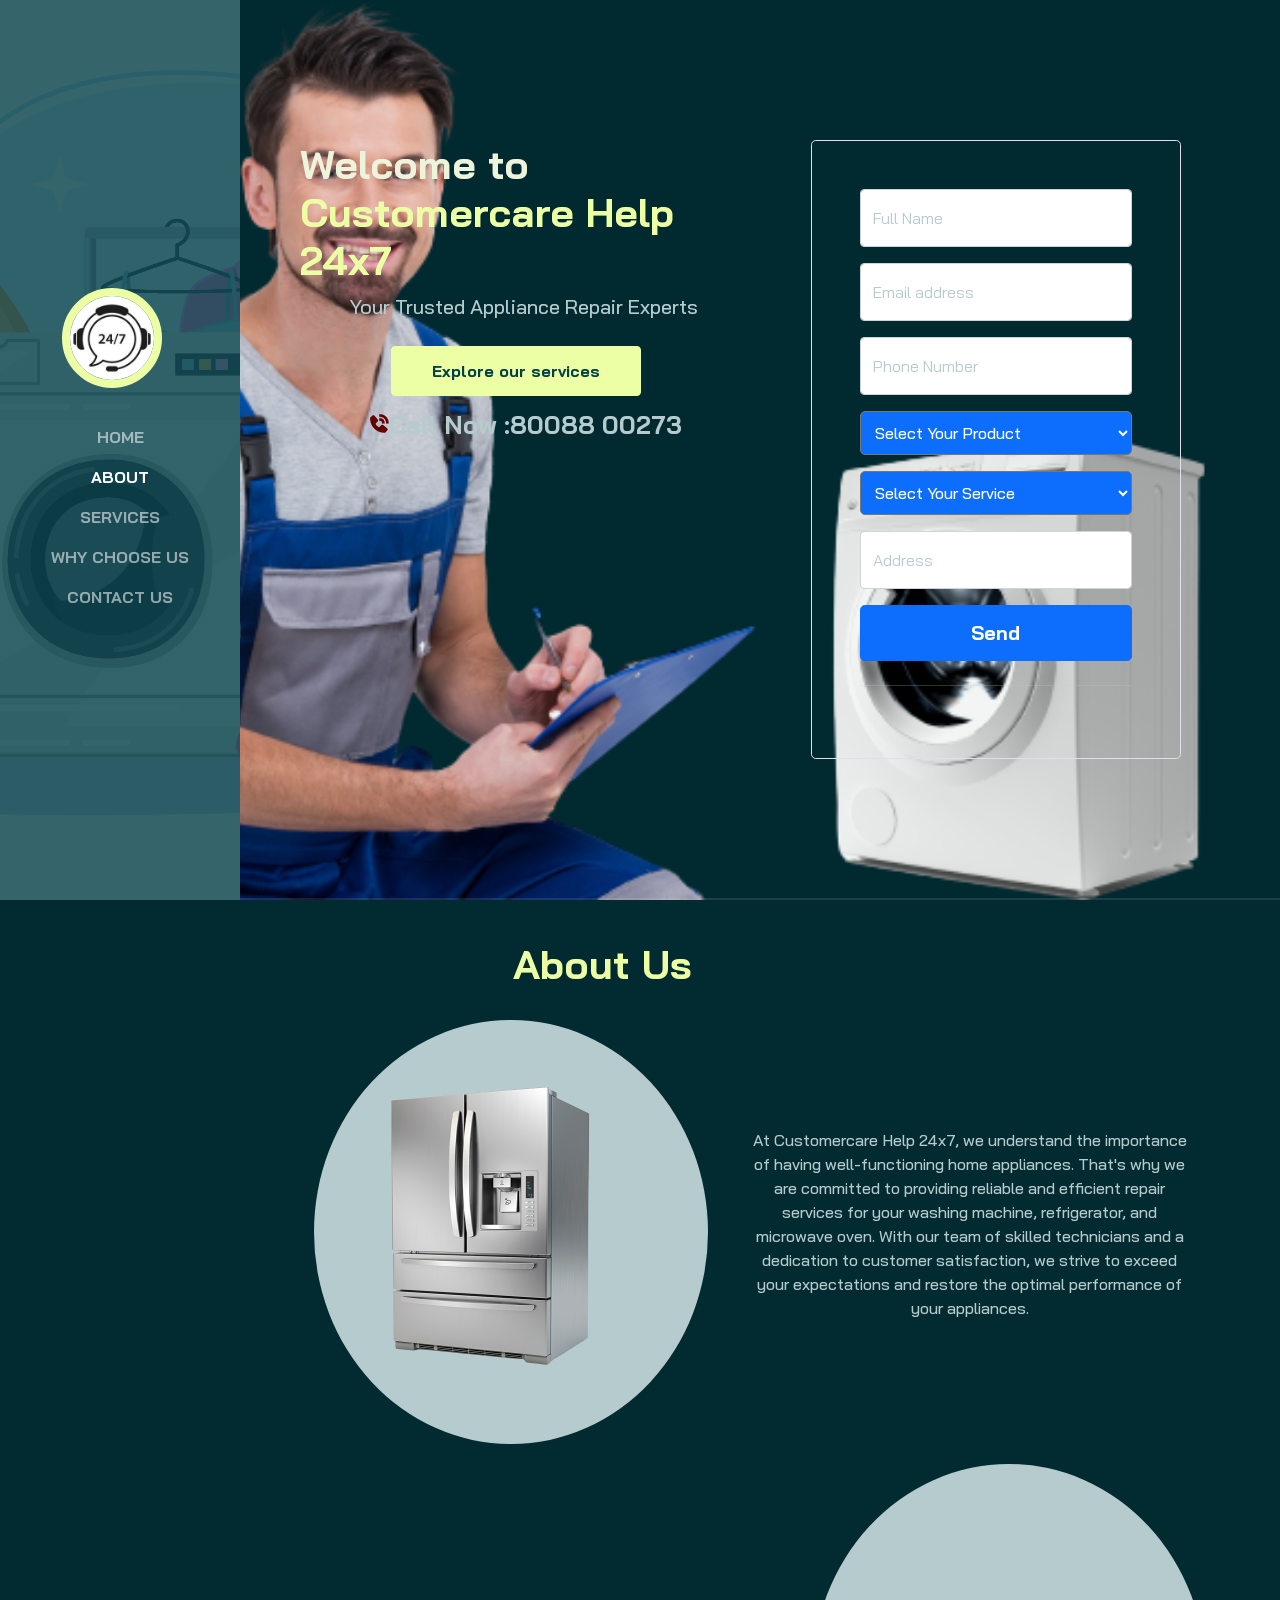
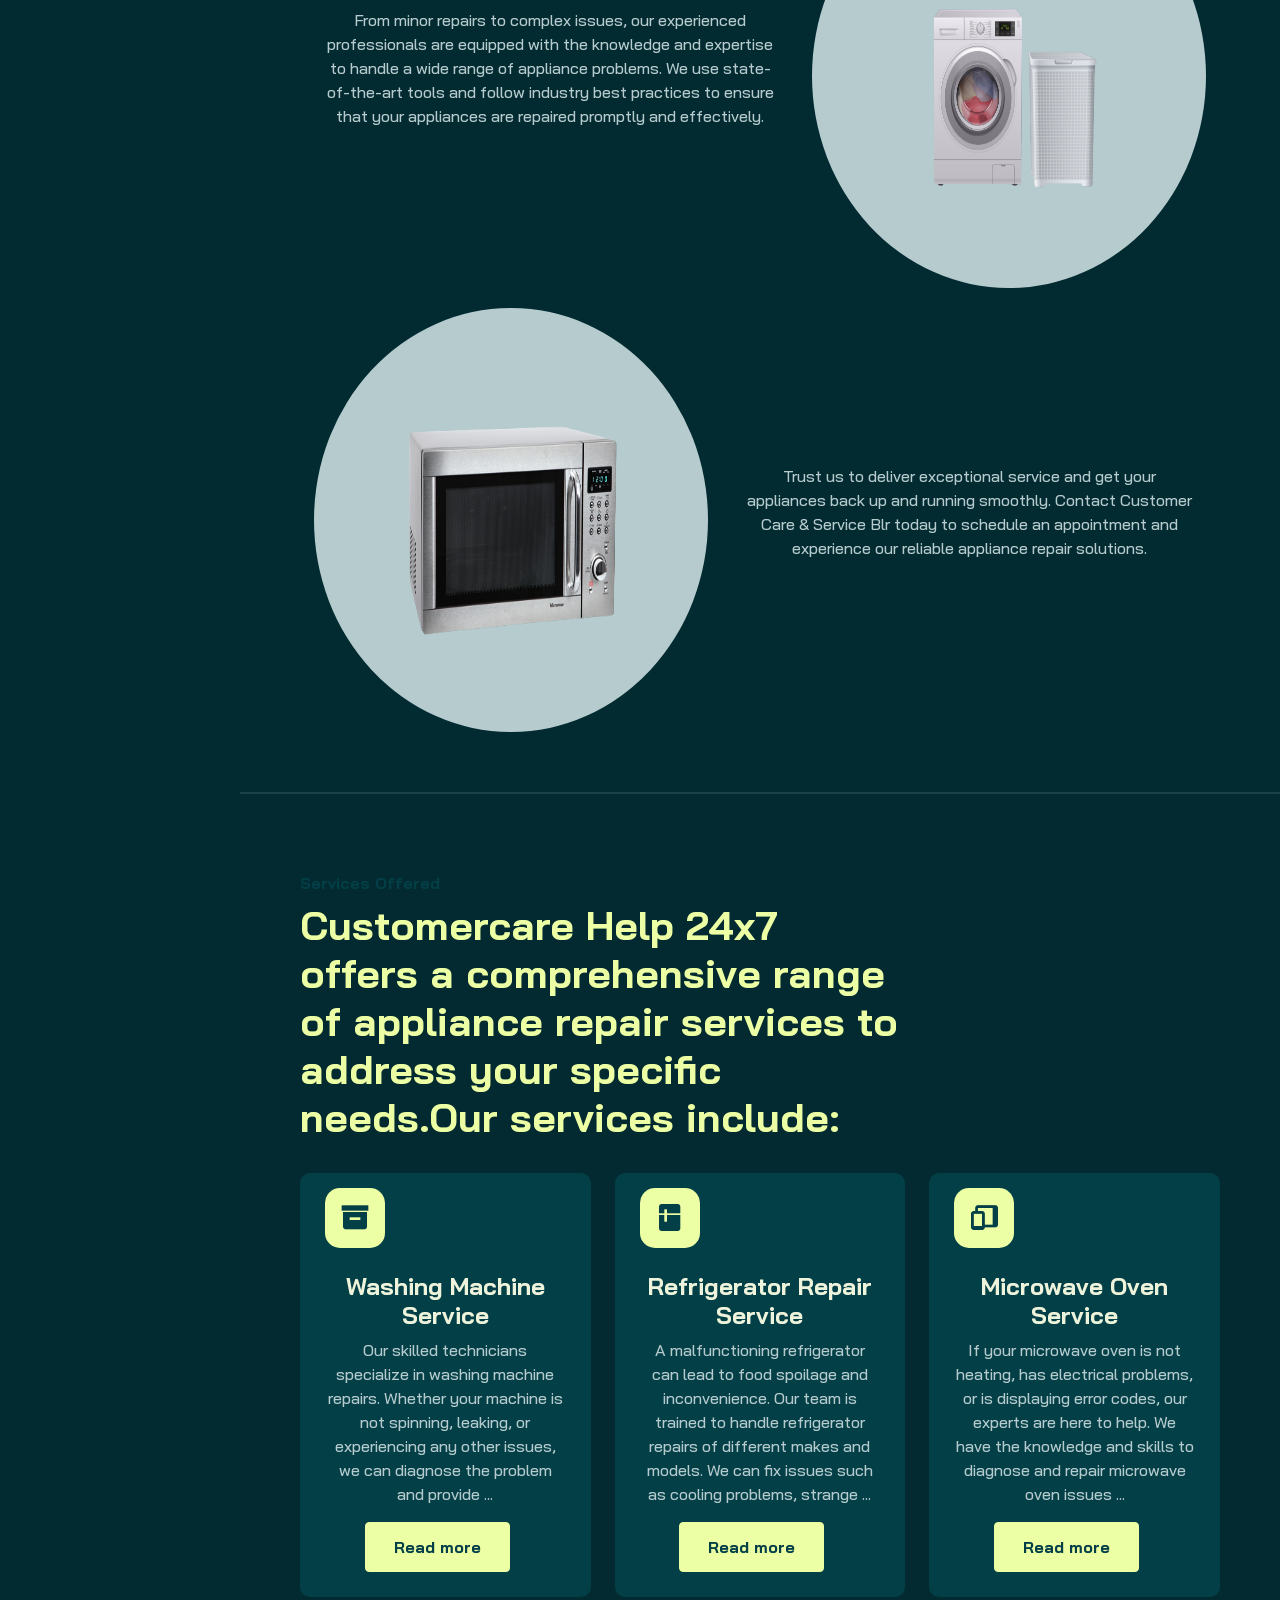
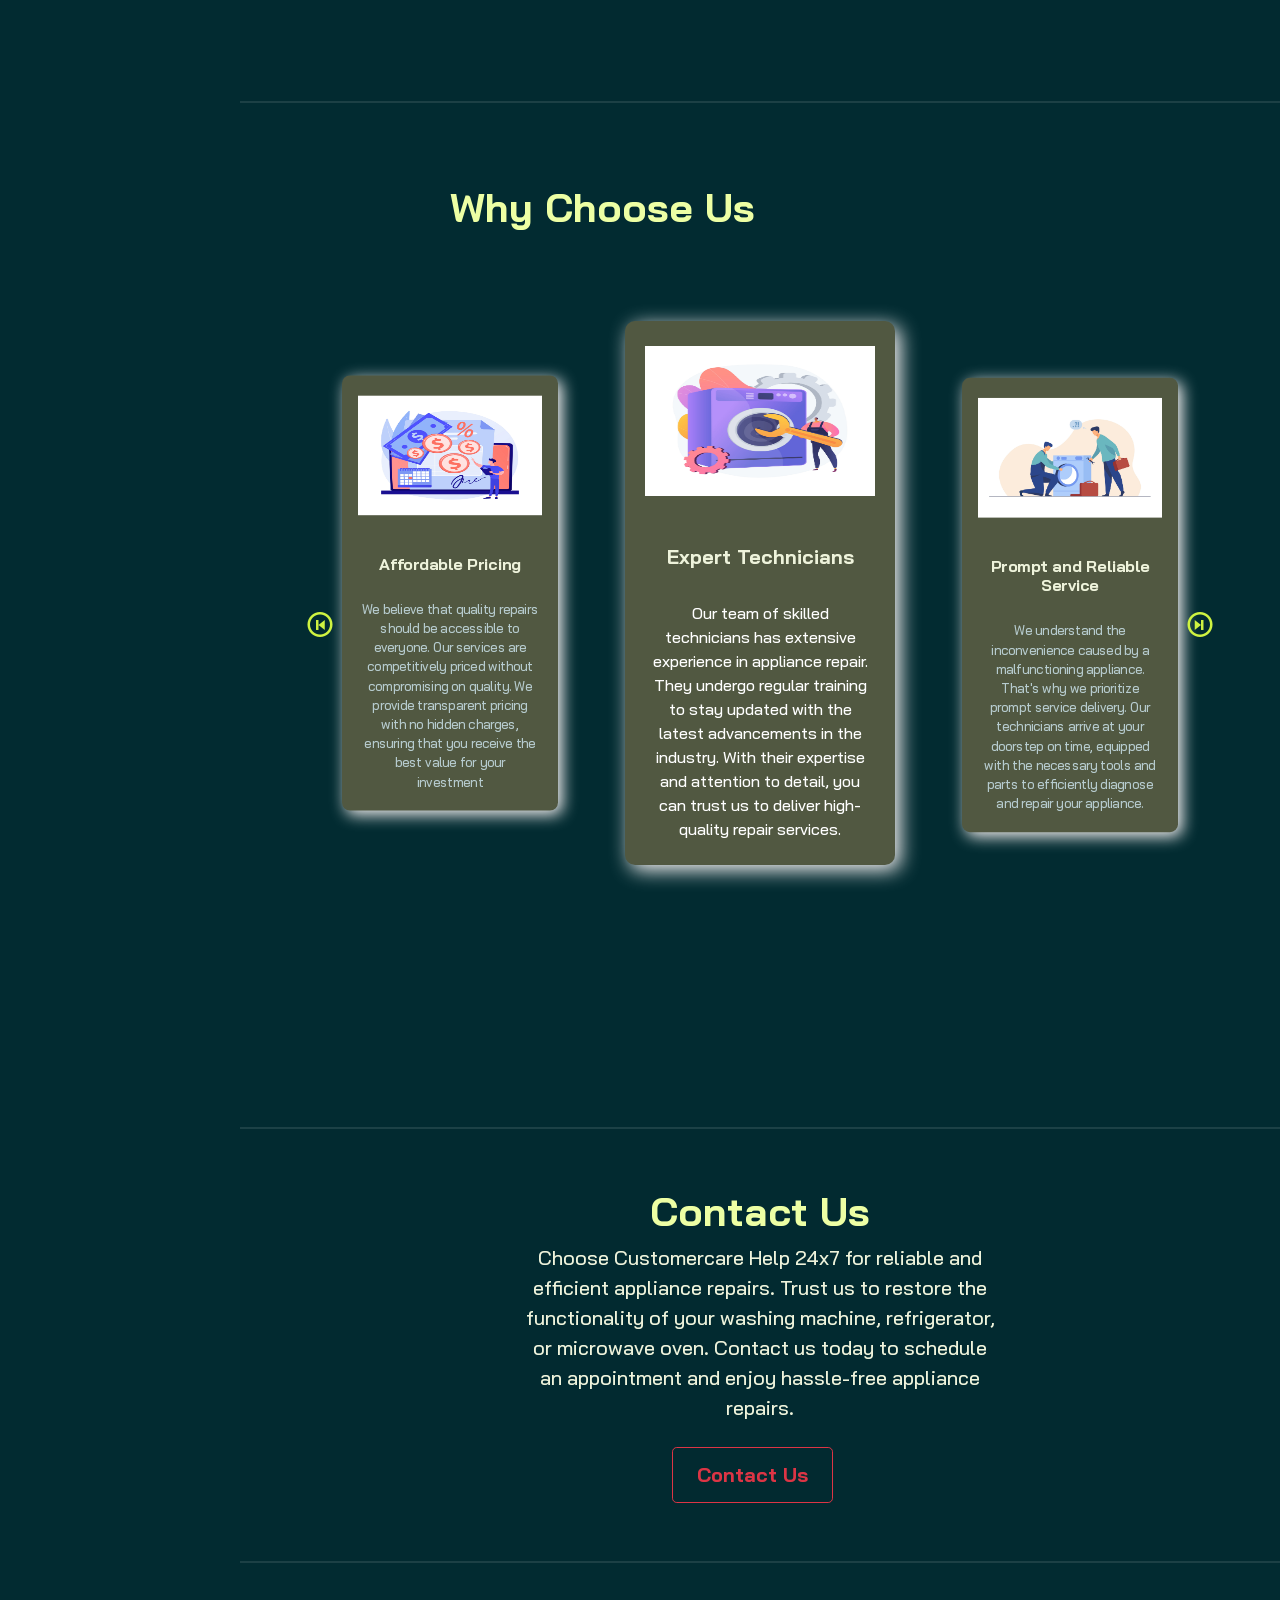
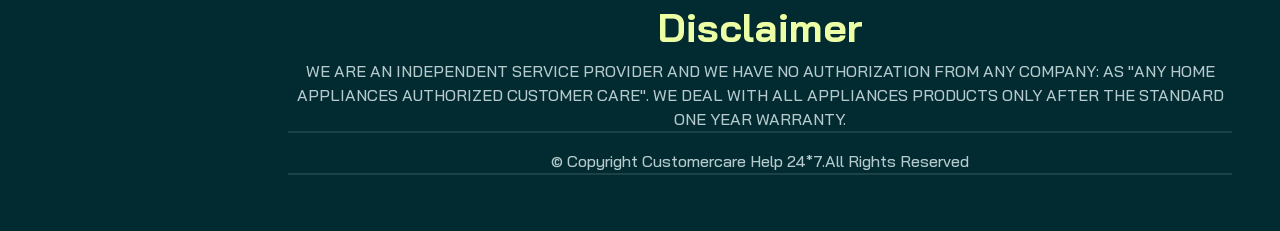
<file: customercarehelp24x7/index.html>
<!doctype html>
<html lang="en">

<head>
    <meta charset="utf-8">
    <meta name="viewport" content="width=device-width, initial-scale=1">
    <title>Customercare Help 24x7</title>

    <link rel="stylesheet" href="https://cdn.jsdelivr.net/npm/bootstrap@4.0.0/dist/css/bootstrap.min.css"
        integrity="sha384-Gn5384xqQ1aoWXA+058RXPxPg6fy4IWvTNh0E263XmFcJlSAwiGgFAW/dAiS6JXm" crossorigin="anonymous">
    <link rel="stylesheet" href="./bootstrap-5.0.2-dist/css/bootstrap.min.css">
    <link rel="stylesheet" href="./css/boxicons.min.css">
    <link rel="stylesheet" href="./css/owl.carousel.min.css">
    <link rel="stylesheet" href="./css/owl.theme.default.min.css">
    <link rel="stylesheet" href="./css/style.css">


     <style>
    #callnowbutton{text-align:center;font-size:20px;width:100%;color:#fff;position:fixed;bottom:0px;z-index:9999;display:none}
    #callnowbutton ul{list-style-type:none;list-style-position:inside;padding:0px;margin:0px}
    #callnowbutton ul li{display:inline-block;width:50%;padding:15px 0px;text-align:center;float:left}
    #callnowbutton ul li a i{color:#fff;font-size:18px}
    .phone{background:#007bff}  
@media only screen and (max-width: 600px) {
  #callnowbutton {
    display:block;
    
  }
  
  .btn {width:100%}
  .appio-about-features li{width:100%}
  .hidemob{display:none}
  

}   
  </style>
   

</head>

<body data-bs-spy="scroll" data-bs-target=".navbar">
    <!--Nav Bar-->
    <nav class="navbar navbar-expand-lg navbar-dark fixed-top">
        <div class="container flex-lg-column">
            <a class="navbar-brand mb-lg-4" href="#"><span class="h3 fw-bold d-block d-lg-none">24*7-Service</span>
                <img src="./images/logo2.jpg" style="object-fit: cover;" class="d-none d-lg-block rounded-circle"></a>
            <button class="navbar-toggler" type="button" data-bs-toggle="collapse" data-bs-target="#navbarNav"
                aria-controls="navbarNav" aria-expanded="false" aria-label="Toggle navigation">
                <span class="navbar-toggler-icon mx-lg-auto"></span>
            </button>
            <div class="collapse navbar-collapse" id="navbarNav">
                <ul class="navbar-nav ms-auto flex-lg-column text-lg-center">
                    <li class="nav-item">
                        <a class="nav-link" href="#home">Home</a>
                    </li>
                    <li class="nav-item">
                        <a class="nav-link" href="#about">About</a>
                    </li>
                    <li class="nav-item">
                        <a class="nav-link" href="#services">Services</a>
                    </li>
                    <li class="nav-item">
                        <a class="nav-link" href="#slider">Why Choose Us</a>
                    </li>
                    <li class="nav-item">
                        <a class="nav-link" href="#contact-us">Contact Us</a>
                    </li>
                </ul>
            </div>
        </div>
    </nav>
    <!--//Nav Bar-->
    <!--Content-->
    <div id="content-wrapper">
        <!--Home Section-->
        <section id="home" class="full-height px-lg-5">
            <div class="container">
                <div class="row">
                    <div class="col-lg-6">
                        <h1 class="d-4 fw-bold">Welcome to <span class="text-brand">Customercare Help 24x7</span>
                        </h1>
                        <p class="lead mt-2 mb-4">Your Trusted Appliance Repair Experts</p>
                        <div class="home-link pb-4">
                            <a href="#services" class="btn btn-brand me-3">Explore our services</a>
                            <a href="tel:8008800273" class="link-custom"><i class='bx bxs-phone-call'></i>Call Now :80088 00273</a>
                        </div>
                    </div>


                    <div class="col-md-6 mx-auto col-lg-5">
                        <form class="p-4 p-md-5 border rounded-3 bg-body-tertiary" method="post" action="email.php">
                            <div class="form-floating mb-3">
                                <input type="text" class="form-control" id="floatingInput1" placeholder="full name" pattern="[a-zA-Z'-'\s]*" title="This field accepts Alphabetes" name="name" required>
                                <label for="floatingInput1">Full Name</label>
                            </div>
                            <div class="form-floating mb-3">
                                <input type="email" class="form-control" id="floatingInput2" placeholder="email" name="email" required>
                                <label for="floatingInput2">Email address</label>
                            </div>
                            <div class="form-floating mb-3">
                                <input type="text" class="form-control" id="floatingPassword"
                                    placeholder="Phone Number" pattern="^[+0]{0,2}(91)?(?([0-9]{5})\)?[-. ]?([0-9]{5})[-. ]$" title="Enter a valid mobile number" name="phone" required>
                                <label for="floatingPassword">Phone Number</label>
                            </div>
                             <!-- dropdown item -->
                            <div class="form-floating mb-3">
                                <div class="dropdown">
                                    <select name="selectproduct" id="selectproduct" class="selectoption">
                                        <option value="">Select Your Product</option>
                                        <option value="">In Warrenty</option>
                                        <option value="">Out of Warrenty</option>
                                    </select>
                                </div>

                            </div>
                            <div class="form-floating mb-3">
                                <div class="dropdown">
                                    <select name="selectservice" id="selectservice" class="selectoption">
                                        <option value="">Select Your Service</option>
                                        <option value="">Washing Machine Repair & Service</option>
                                        <option value="">Fridge Repair & Service</option>
                                        <option value="">Microwave Oven Repair & Service</option>
                                    </select>
                                </div>

                            </div>
                          
                        <!-- dropdown item -->



                            <div class="form-floating mb-3">
                                <input type="text" class="form-control" id="floatingInput3" placeholder=" address" name="address">
                                <label for="floatingInput3">Address</label>
                            </div>

                            <button class="w-100 btn btn-lg btn-primary" type="submit">Send</button>
                            <hr class="my-4">

                        </form>
                    </div>

                </div>
            </div>
        </section>
        <!--//Home Section-->

        <!--About-->
        <section id="about" class="full-height px-lg-5">
            <div class="container">
                <div class="row pb-4">
                    <div class="col-lg-8">
                        <h2 class="text-brand">About Us</h2>

                    </div>
                </div>
                <div class="row" id="row1">
                    <div class="col-md-5" id="about-img">
                        <img src="./images/fridge1.png" alt="">
                    </div>
                    <div class="col-md-6" id="about-con">

                        <p>At Customercare Help 24x7, we understand the importance of having
                            well-functioning home appliances. That's why we are committed to providing reliable and
                            efficient repair services for your washing machine, refrigerator, and microwave oven. With
                            our team of skilled technicians and a dedication to customer satisfaction, we strive to
                            exceed your expectations and restore the optimal performance of your appliances.</p>
                    </div>

                </div>

                <div class="row" id="row2">


                    <div class="col-md-6" id="about-con1">

                        <p>From minor repairs to complex issues, our experienced professionals are equipped with the
                            knowledge and expertise to handle a wide range of appliance problems. We use
                            state-of-the-art tools and follow industry best practices to ensure that your appliances are
                            repaired promptly and effectively.</p>
                    </div>
                    <div class="col-md-5" id="about-img1">
                        <img src="./images/washingmach.png" alt="">
                    </div>
                </div>
                <div class="row" id="row3">
                    <div class="col-md-5" id="about-img2">
                        <img src="./images/microwaveimg.png" alt="">
                    </div>
                    <div class="col-md-6" id="about-con2">

                        <p>Trust us to deliver exceptional service and get your appliances back up and running
                            smoothly. Contact Customer Care & Service Blr today to schedule an appointment and
                            experience our reliable appliance repair solutions.</p>
                    </div>

                </div>
            </div>
        </section>
        <!--//About-->

        <!--Services-->
        <section id="services" class="full-height px-lg-5">
            <div class="container">
                <div class="row pb-4">
                    <div class="col-lg-8">
                        <h6 class="text-brand">Services Offered</h6>
                        <h2>Customercare Help 24x7 offers a comprehensive range of appliance repair services to
                            address your specific needs.Our services include:</h2>
                    </div>
                </div>
                <div class="row">
                    <div class="col-lg-4 mb-4">
                        <div class="services p-4 bg-base shadow-effect">
                            <div class="iconbox"><i class='bx bxs-box'></i></div>
                            <h4 class="mt-4 mb-2">Washing Machine Service</h4>
                            <p>Our skilled technicians specialize in washing machine repairs. Whether your machine is
                                not spinning, leaking, or experiencing any other issues, we can diagnose the problem and
                                provide <span id="dots">...</span><span id="more">efficient solutions.We handle various
                                    types and brands of washing machines,
                                    ensuring that your laundry needs are met promptly</span></p>
                            <button class="btn btn-brand me-3" onclick="myFunction()" id="myBtn">Read more</button>
                        </div>
                    </div>

                    <div class="col-lg-4 mb-4">
                        <div class="services p-4 bg-base shadow-effect">
                            <div class="iconbox"><i class='bx bxs-fridge'></i></div>
                            <h4 class="mt-4 mb-2">Refrigerator Repair Service</h4>
                            <p>A malfunctioning refrigerator can lead to food spoilage and inconvenience. Our team is
                                trained to handle refrigerator repairs of different makes and models. We can fix issues
                                such as cooling problems, strange <span id="dots1">...</span><span id="more1"> noises,
                                    faulty temperaturecontrol, and more. Count on
                                    us to restore the performance of your refrigerator and preserve your food for
                                    longer.
                                </span></p>
                            <button class="btn btn-brand me-3" onclick="myFunction1()" id="myBtn1">Read more</button>
                        </div>
                    </div>

                    <div class="col-lg-4 mb-4">
                        <div class="services p-4 bg-base shadow-effect">
                            <div class="iconbox"><i class='bx bxs-devices'></i></div>
                            <h4 class="mt-4 mb-2">Microwave Oven Service</h4>
                            <p>If your microwave oven is not heating, has electrical problems, or is displaying error
                                codes, our experts are here to help. We have the knowledge and skills to diagnose and
                                repair microwave oven issues <span id="dots2">...</span><span id="more2">efficiently.
                                    Trust us to ensure that your microwave oven
                                    operates safely and effectively, making your cooking experience hassle-free.</span>
                            </p>
                            <button class="btn btn-brand me-3" onclick="myFunction2()" id="myBtn2">Read more</button>
                        </div>
                    </div>


                </div>
            </div>
        </section>

        <!--//Services-->

        <!--Why Choose Us-->
        <section id="slider" class="full-height px-lg-5">
            <div class="container">
                <div class="row pb-4">
                    <div class="col-lg-8">
                        <h2 class="text-brand text-center fw-bold  mb-3">Why Choose Us</h2>

                    </div>
                </div>

                <div class="row mb-5">
                    <div class="col">
                        <div class="slider">
                            <div class="owl-carousel owl-theme" id="card-text">
                                <div class="slider-card">
                                    <div class="d-flex justify-content-center align-items-center mb-4">
                                        <img src="./images/tech.jpg" alt="">
                                    </div>
                                    <h5 class="text-center">Expert Technicians</h5>
                                    <p class="text-center p-4">Our team of skilled technicians has extensive experience
                                        in
                                        appliance repair. They
                                        undergo regular training to stay updated with the latest advancements in the
                                        industry. With their expertise and attention to detail, you can trust us to
                                        deliver
                                        high-quality repair services.
                                    </p>
                                </div>

                                <div class="slider-card">
                                    <div class="d-flex justify-content-center align-items-center mb-4">
                                        <img src="./images/repair.jpg" alt="">
                                    </div>
                                    <h5 class="text-center">Prompt and Reliable Service</h5>
                                    <p class="text-center p-4">We understand the inconvenience caused by a
                                        malfunctioning
                                        appliance. That's why we prioritize prompt service delivery. Our technicians
                                        arrive
                                        at your doorstep on time, equipped with the necessary tools and parts to
                                        efficiently
                                        diagnose and repair your appliance.
                                    </p>
                                </div>

                                <div class="slider-card">
                                    <div class="d-flex justify-content-center align-items-center mb-4">
                                        <img src="./images/quality.jpg" alt="">
                                    </div>
                                    <h5 class="text-center">Quality Repairs</h5>
                                    <p class="text-center p-4">We are committed to delivering lasting solutions. We use
                                        genuine spare parts and follow industry best practices to ensure that your
                                        appliances are repaired to the highest standards. Our focus is on providing
                                        reliable
                                        repairs that extend the lifespan of your appliances.
                                    </p>
                                </div>

                                <div class="slider-card">
                                    <div class="d-flex justify-content-center align-items-center mb-4">
                                        <img src="./images/customersat.jpg" alt="">
                                    </div>
                                    <h5 class="text-center">Customer Satisfaction</h5>
                                    <p class="text-center p-4">Your satisfaction is our top priority. We strive to
                                        provide
                                        excellent customer service, ensuring that your needs are met at every step. Our
                                        friendly and professional team is always ready to address your concerns and
                                        provide
                                        transparent communication throughout the repair process.
                                    </p>
                                </div>

                                <div class="slider-card">
                                    <div class="d-flex justify-content-center align-items-center mb-4">
                                        <img src="./images/afford.jpg" alt="">
                                    </div>
                                    <h5 class="text-center">Affordable Pricing</h5>
                                    <p class="text-center p-4">We believe that quality repairs should be accessible to
                                        everyone. Our services are competitively priced without compromising on quality.
                                        We
                                        provide transparent pricing with no hidden charges, ensuring that you receive
                                        the
                                        best value for your investment
                                    </p>
                                </div>

                            </div>
                        </div>
                    </div>

                </div>
            </div>

        </section>
        <!--//Why Choose Us-->
        <!--Contact Us-->

        <section id="contact-us">
            <div class="container">
                <div class="row">
                    <div class="py-5">
                        <h2 class="display-5 fw-bold text-white">Contact Us</h2>
                        <div class="col-lg-6 mx-auto">
                            <p class="fs-5 mb-4">Choose Customercare Help 24x7 for reliable and efficient appliance
                                repairs. Trust us to restore the functionality of your washing machine, refrigerator, or
                                microwave oven. Contact us today to schedule an appointment and enjoy hassle-free
                                appliance repairs.</p>
                            <div class="d-grid gap-2 d-sm-flex justify-content-sm-center">
                                <button type="button" class="btn btn-outline-danger btn-lg px-4 me-sm-3 fw-bold"
                                    data-bs-toggle="modal" data-bs-target="#exampleModal">Contact Us</button>
                            </div>
                        </div>
                    </div>
                </div>
            </div>
        </section>

        <!-- Modal -->
        <div class="modal fade" id="exampleModal" tabindex="-1" aria-labelledby="exampleModalLabel" aria-hidden="true">
            <div class="modal-dialog">
                <div class="modal-content">
                    <div class="modal-header">
                        <h1 class="modal-title fs-5" id="exampleModalLabel">Contact Us</h1>
                        <button type="button" class="btn-close" data-bs-dismiss="modal" aria-label="Close"></button>
                    </div>
                    <div class="modal-body">
                        <form class="p-4 p-md-5 border rounded-3 bg-body-tertiary" method="post" action="email.php">
                            <div class="form-floating mb-3">
                                <input type="text" class="form-control" id="floatingInput1" placeholder="full name" name="name" required 
                                pattern="[a-zA-Z'-'\s]*" title="This field accepts Alphabetes">
                                <label for="floatingInput1">Full Name</label>
                            </div>
                            <div class="form-floating mb-3">
                                <input type="email" class="form-control" id="floatingInput2" placeholder="email" name="email" required>
                                <label for="floatingInput2">Email address</label>
                            </div>
                            <div class="form-floating mb-3">
                                <input type="text" class="form-control" id="floatingPassword"
                                    placeholder="Phone Number" name="phone" required pattern="^[+0]{0,2}(91)?(?([0-9]{5})\)?[-. ]?([0-9]{5})[-. ]$" title="Enter a valid mobile number">
                                <label for="floatingPassword">Phone Number</label>
                            </div>
                            <!-- dropdown item -->
                            <div class="form-floating mb-3">
                                <div class="dropdown">
                                    <select name="selectproduct" id="selectproduct" class="selectoption">
                                        <option value="">Select Your Product</option>
                                        <option value="">In Warrenty</option>
                                        <option value="">Out of Warrenty</option>
                                    </select>
                                </div>

                            </div>
                            <div class="form-floating mb-3">
                                <div class="dropdown">
                                    <select name="selectservice" id="selectservice" class="selectoption">
                                        <option value="">Select Your Service</option>
                                        <option value="">Washing Machine Repair & Service</option>
                                        <option value="">Fridge Repair & Service</option>
                                        <option value="">Microwave Oven Repair & Service</option>
                                    </select>
                                </div>

                            </div>
                          
                        <!-- dropdown item -->

                            <div class="form-floating mb-3">
                                <input type="text" class="form-control" id="floatingInput3" placeholder="address" name="address">
                                <label for="floatingInput3"  required>Address</label>
                            </div>

                            <button class="w-100 btn btn-lg btn-primary" type="submit">Send</button>
                            <hr class="my-4">

                        </form>

                    </div>
                    <div class="modal-footer">
                        <button type="button" class="btn btn-danger" data-bs-dismiss="modal">Close</button>

                    </div>
                </div>
            </div>
        </div>

        <!--//Contact Us-->



        <section id="footer" class="px-lg-5">
            <footer class="py-3 my-4">
                <h2 class="display-5 fw-bold text-white">Disclaimer</h2>
                <p>WE ARE AN INDEPENDENT SERVICE PROVIDER AND WE HAVE NO AUTHORIZATION FROM ANY COMPANY: AS "ANY HOME
                    APPLIANCES AUTHORIZED CUSTOMER CARE". WE DEAL WITH ALL APPLIANCES PRODUCTS ONLY AFTER THE STANDARD
                    ONE YEAR WARRANTY.</p>
                <p class="text-center text-body-secondary">© Copyright Customercare Help 24*7.All Rights Reserved</p>
            </footer>
        </section>
    </div>
    <!--//Contact Us-->
    <script src="https://cdn.jsdelivr.net/npm/bootstrap@4.0.0/dist/js/bootstrap.min.js"
        integrity="sha384-JZR6Spejh4U02d8jOt6vLEHfe/JQGiRRSQQxSfFWpi1MquVdAyjUar5+76PVCmYl"
        crossorigin="anonymous"></script>
    <script src="./bootstrap-5.0.2-dist/js/bootstrap.bundle.min.js"></script>
    <script src="./javascript/jquery.min.js"></script>
    <script src="./javascript/owl.carousel.min.js"></script>
    <script src="./javascript/app.js"></script>


    <div id="callnowbutton">
    <ul>
<li class="phone" style="width:100%" "height:100%"> <a href="tel:8008800273" style="color:#fff" >Call Now :  80088 00273</a></li>
</ul>
    </div>
</body>

</html>
</file>
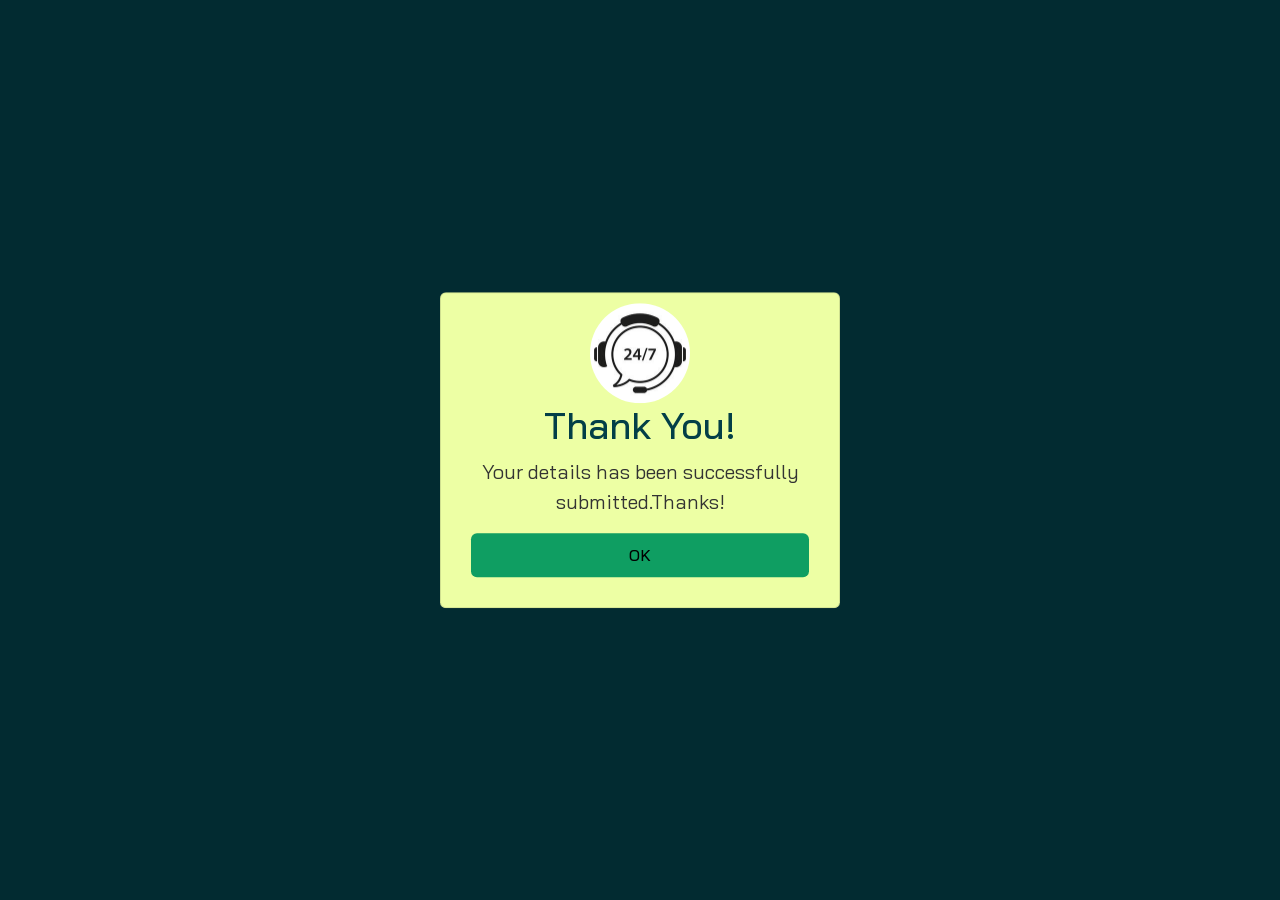
<file: customercarehelp24x7/page.html>
<!DOCTYPE html>
<html lang="en">
<head>
    <meta charset="UTF-8">
    <meta name="viewport" content="width=device-width, initial-scale=1.0">
    <title>thankyou</title>
    <link rel="stylesheet" href="https://cdn.jsdelivr.net/npm/bootstrap@4.0.0/dist/css/bootstrap.min.css"
    integrity="sha384-Gn5384xqQ1aoWXA+058RXPxPg6fy4IWvTNh0E263XmFcJlSAwiGgFAW/dAiS6JXm" crossorigin="anonymous">
<link rel="stylesheet" href="./bootstrap-5.0.2-dist/css/bootstrap.min.css">
<link rel="stylesheet" href="./css/boxicons.min.css">
<link rel="stylesheet" href="./css/owl.carousel.min.css">
<link rel="stylesheet" href="./css/owl.theme.default.min.css">
<link rel="stylesheet" href="./css/style.css">

</head>
<body id="card-body">
    <div class="container-fluid"><div class="row">

    <div class="card">
        <div class="img-logo"><img src="./images/logo2.jpg" alt=""></div>
        <h2>Thank You!</h2>
        <p>Your details has been successfully submitted.Thanks!</p>
        <a href="./index.html"><button type="button">OK</button></a>
    
    </div>
</div></div>
    <script src="https://cdn.jsdelivr.net/npm/bootstrap@4.0.0/dist/js/bootstrap.min.js"
    integrity="sha384-JZR6Spejh4U02d8jOt6vLEHfe/JQGiRRSQQxSfFWpi1MquVdAyjUar5+76PVCmYl"
    crossorigin="anonymous"></script>
<script src="./bootstrap-5.0.2-dist/js/bootstrap.bundle.min.js"></script>
<script src="./javascript/jquery.min.js"></script>
<script src="./javascript/owl.carousel.min.js"></script>
<script src="./javascript/app.js"></script>
</body>
</html>
</file>
<file: customercarehelp24x7/css/style.css>
@import url('https://fonts.googleapis.com/css2?family=Bai+Jamjuree:wght@400;500;600;700&family=Belanosima:wght@400;600;700&family=Open+Sans:ital@1&family=Playfair+Display&display=swap');


* {
    
    margin: 0;
    padding: 0;
    box-sizing: border-box;
}

:root {
    --color-body: #b6cbce;
    --color-heading: #eef3db;
    --color-base: #033f47;
    --color-base2: rgb(2, 43, 49);
    --color-brand: #edffa4;
    --color-brand2: #cff341;
    --sidebar-width: 240px;
    --font-base: "Bai Jamjuree";

}

body {
    background-color: var(--color-base2);
    color: var(--color-body);
    font-family: var(--font-base), sans-serif;
}

h1,
h2,
h3,
h4,
h5,
h6 {
    color: var(--color-heading);
    font-weight: 700;

}
h2{
    font-size: 40px !important;
}

a {
    text-decoration: none;
    color: var(--color-body);
    transition: all 0.04s ease;
}

a:hover {
    color: var(--color-brand);
}

img {
    width: 100%;
    max-width: 100% !important;
}
p{
    font-weight: 500 !important;
    text-align: center !important;
}

.text-brand {
    color: var(--color-brand);
}

.bg-base {
    background-color: var(--color-base);
}

.full-height {
    min-height: 100vh;
    height: 100%;
    display: flex;
    flex-direction: column;
    justify-content: center;
    padding-top: 80px;
    padding-bottom: 80px;
    border-bottom: 2px solid rgba(255, 255, 255, 0.1);
}

.shadow-effect {
    transition: all 0.5s;

}

.shadow-effect:hover {
    box-shadow: -6px 6px 0 0px var(--color-brand);
}

.iconbox {
    width: 60px;
    height: 60px;
    display: flex;
    align-items: center;
    justify-content: center;
    font-size: 32px;
    background-color: var(--color-brand);
    color: var(--color-base);
    border-radius: 15px;
}

/* NavBar */
.navbar {
    background-color: var(--color-base);
}

.navbar .nav-link {
    font-weight: 700;
    text-transform: uppercase;
    color: #fff;
}

.navbar .nav-link.active {
    color: var(--color-brand2);
}

.navbar .nav-link:hover {
    color: var(--color-brand) !important;
}

@media (min-width:992px) {
    .navbar {
        min-height: 100vh;
        width: var(--sidebar-width);
        background: linear-gradient(rgba(3, 63, 71, 0.8), rgba(3, 63, 71, 0.8)), url(../images/2105.i203.007.F.m004.c9.laundry\ cartoon.jpg);
        background-size: cover;
        background-repeat: no-repeat;
        background-position: center;
    }

    .navbar a img {
        height: 100px;
        width: 100px;
        border: 8px solid var(--color-brand);

    }

    /*---Content Wrapper--*/
    #content-wrapper {
        padding-left: var(--sidebar-width);
    }


}

/*--btn--*/
.btn {
    padding: 12px 28px;
    font-weight: 700;
}

.btn-brand {
    background-color: var(--color-brand);
    border-color: var(--color-brand);
    color: var(--color-base);
    margin-bottom: 10px !important;
    width: 250px !important;
}

.btn-brand:hover,
.btn-brand:focus {
    background-color: var(--color-brand2);
    color: var(--color-base);
    border-color: var(--color-brand2);
}

.link-custom {
    font-size: 25px;
    font-weight: 700;
    position: relative;
    text-decoration: none !important;

}

.link-custom::after {
    content: "";
    width: 0%;
    height: 2px;
    background-color: var(--color-brand);
    position: absolute;
    left: 0;
    top: 110%;
    transition: all 0.4s;
}

.link-custom:hover::after {
    width: 100%;
}

.link-custom i {
    color: rgb(100, 2, 2);
    font-size: 22px;
    font-weight: 700;
    text-align: center;
}

/*--home--*/
#home {
    background: rgba(3, 51, 58, 0.048)url(../images/backgroundimg-removebg-preview.png);
    max-width: 100%;
    background-attachment: fixed;
    background-blend-mode: darken;
    position: relative;
    background-size: cover !important;
    background-repeat: no-repeat !important;

}

.home-link {
    display: flex;
    flex-direction: column;
    justify-content: center;
    align-items: center;
}

#home p {
    text-align: center;
}

.services {
    border-radius: 10px;
}

/*--btn read more--*/
#more,
#more1,
#more2 {
    display: none;


}
/*--about--*/
#row1,
#row2,
#row3 {
    display: flex !important;
    flex-direction: row !important;
    justify-content: space-evenly !important;
    align-items: center !important;
    justify-content: center;
    margin-bottom: 20px !important;
}

#about-img,
#about-img1,
#about-img2 {
    border: 2px solid var(--color-body);
   padding: 60px 60px;
   border-radius: 100%;
   background-color: var(--color-body);
   
    
}
#about-img img,#about-img1 img,#about-img2 img{
    background-repeat: no-repeat;
    background-size: cover !important;
    height: 300px !important;
    width: 300px !important;
    max-width: 100% !important;
    background-position: center !important;
    
}


@media screen and (max-width:695px) {
    #about-img,
#about-img1,
#about-img2 {
     display: contents;
}
    
}


#about-con,
#about-con1,
#about-con2 {
    text-align: center;
    font-weight: 600;
}

#about {
    padding-top: 40px !important;
    padding-bottom: 40px !important;
    text-align: center !important;
}


/* --slider-- */
 #services .services{
    padding: 15px 25px !important;
    text-align: center !important;

}
#services .services button{
   width: auto !important;
    background-position: center !important;
}
#services {
    background: rgba(1, 22, 26, 0.048)url(../images/services.jpg);
    background-size: cover;
    background-attachment: fixed;
    background-blend-mode: darken;
    position: relative;
}

#services h6 {
    color: var(--color-base) !important;
}

#services h2 {
    color: var(--color-brand);
}

#services .con-box {
    margin-bottom: 10px !important;
}

.slider {
    margin-bottom: 20px;
    position: relative;
}

.slider .owl-item.active.center .slider-card {
    transform: scale(1);
    opacity: 1;
    background-color: #ccc;
    color: white !important;
}

.slider-card {
    background-color: rgb(81, 88, 65) !important;
    margin: 50px 15px 90px 15px !important;
    border-radius: 10px !important;
    box-shadow: 5px 5px 20px  #fff9f9 !important;
    transform: scale(0.8);
    transition: all 0.3s;
}

.slider-card img {
    border-radius: 20px !important;
    padding: 25px 10px !important;
    height: 200px !important;
    width: 250px !important;
    position: center;


}

.owl-nav .owl-next {
    position: absolute;
    top: calc(50% - 25px);
    right: 0;
    opacity: 1;
    font-size: 30px !important;
    z-index: 1;
    color: var(--color-brand2) !important;

}

.owl-nav .owl-prev {
    position: absolute;
    top: calc(50% - 25px);
    left: 0;
    opacity: 1;
    color: var(--color-brand2) !important;
    font-size: 30px !important;
    z-index: 1;
}

/*-- Contact Us--*/
#contact-us {
    background: rgba(1, 22, 26, 0.048)url(../images/fdrep.jpg);
    background-repeat: no-repeat;
    background-size: cover;
    background-size: cover;
    background-attachment: fixed;
    background-blend-mode: darken;
    position: relative;
}

#contact-us {
    padding-top: 10px !important;
    padding-bottom: 10px !important;
    display: block !important;
    border-bottom: 2px solid rgba(255, 255, 255, 0.1) !important;
}

#contact-us h2 {
    text-align: center;
    color: var(--color-brand) !important;
    /* color: rgb(36, 5, 5) !important; */
}

#contact-us p {
    text-align: center;
    color: var(--color-heading);
   
}

#contact-us button {
    background-position: center;
}

#exampleModal {
    border: 2px solid black !important;
}

#exampleModal h1 {
    color: black !important;
}

#exampleModal form {
    color: black !important;
}

/*--Footer--*/
#footer h2 {
    color: var(--color-brand) !important;
    text-align: center;
}

#footer p {
    border-bottom: 2px solid rgba(255, 255, 255, 0.1) !important;
}

#footer span a{
    color: var(--color-brand) !important;
    text-decoration: none;
}
  /* call us */

 .stick-bot{
    background-color: #0f9e62;
    padding: 7px 15px;
  }

.ttt{
    color: #fff !important;
    text-decoration: none !important;
}
.ttt:hover{
    color: white !important;
}
.call-us{
    position: sticky !important;
    bottom: 0 !important;
    z-index: 999;
}


/* Styles for mobile view */
@media (max-width: 767px) {
    .call-us {
 position: fixed;
  left: 0;
  bottom: 0;
  width: 100%;
  text-align: center;
      
      
    }
    h2{
        font-size: 28px !important;
    }
  }
  
  
  @media (min-width: 768px) {
    .call-us {
      display: none !important;
      
    }
    .selectoption{
        width: 100%;
    }
     
  }

  @media only screen and (max-width:600px){
    .selectoption{
        width: 100%;
    }
    
  }

  .selectoption {
    padding: 10px 10px;
    background-color: rgb(13 110 253);
    font-weight: 500;
    color: white;
    border-radius: 5px;

  }
  .selectoption option{
    background-color: #fff;
    color: black;
  }


#card-body{
    position: relative;
    height: 100vh;
    width: 100%;
}
 .card{
    width: 400px;
    background: #fff;
    border-radius: 6px;
    position: absolute;
    top: 50%;
    left: 50%;
     transform: translate(-50%,-50%);
    text-align: center;
    padding: 0 30px 30px;
    color: #333;
    background: var(--color-brand) !important; 
   
 }
 .card .img-logo img{
    width: 100px;
    background-position: center;
    margin-top: 10px;
    border-radius: 100%;
 }

  .card h2{
    font-size: 38px !important;
    font-weight: 500 !important;
    color: var(--color-base) !important;

  }
  .card p{
    font-size: 20px !important;
    font-weight: 400 !important;
  }

  .card button{
    padding: 10px;
    font-weight: 500 !important;
    border: 0;
    outline: none;
    border-radius: 6px;
    width: 100%;
    background-color: #0f9e62;
    transition: all 0.4s ease-in-out;
    cursor: pointer;
  }
  .card button:hover{
    background-color: #033822;
    color: white;
  }

  #send{
        width: 100%;
        outline: none;
        text-align: center !important;
        color: white !important;
        text-decoration: none !important;
        cursor: pointer;
        transition: all 0.4s ease-in-out;
  }

  #send:hover{
    color: whitesmoke !important;
    background-color:rgb(3, 58, 141) ;
  }

  #send1{
    width: 100%;
    outline: none;
    text-align: center !important;
    color: white !important;
    text-decoration: none !important;
    cursor: pointer;
    transition: all 0.4s ease-in-out;
}

#send1:hover{
color: whitesmoke !important;
background-color:rgb(3, 58, 141) ;
}
</file>
